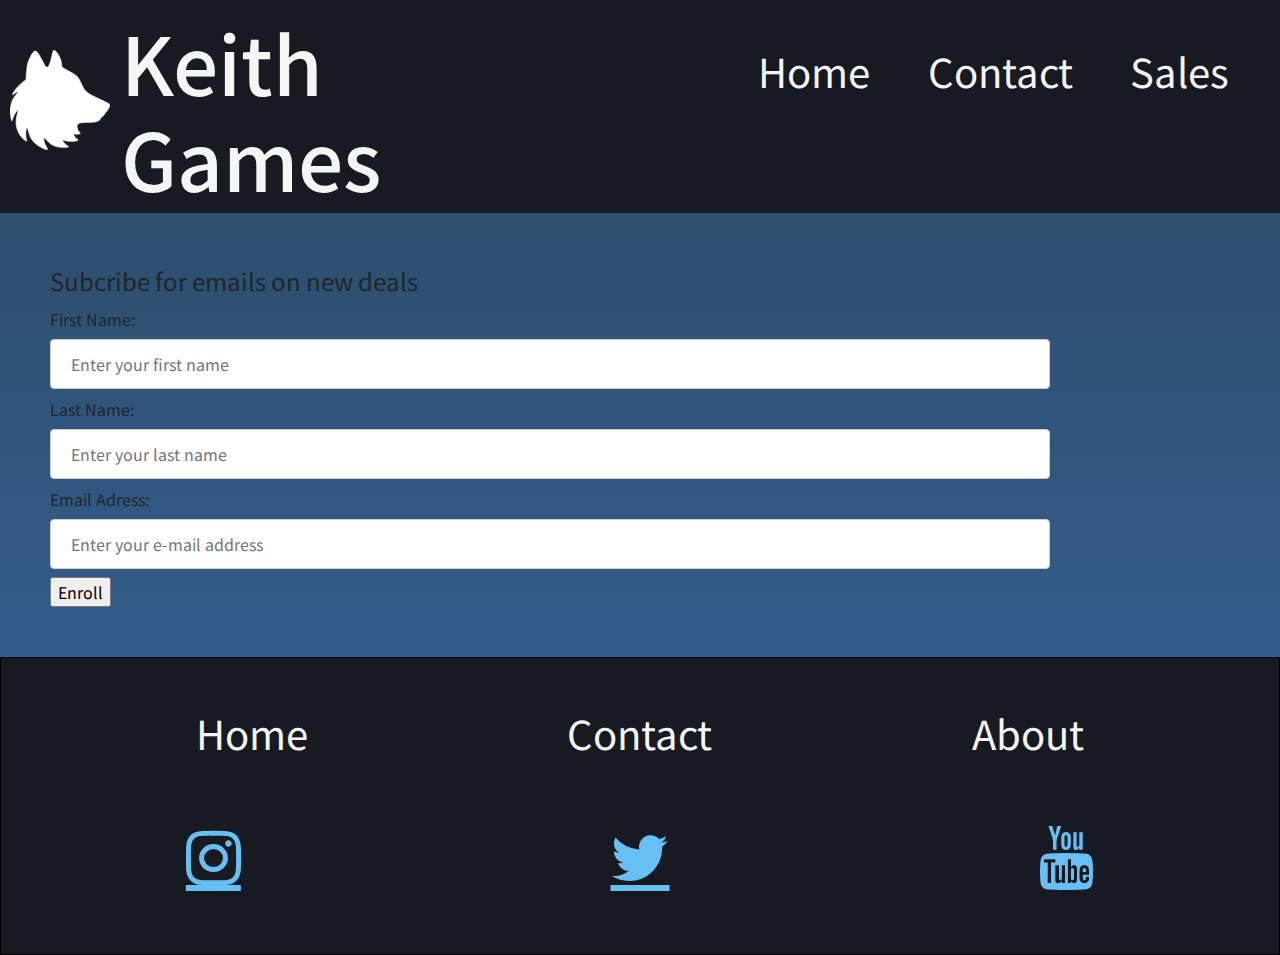
<file: contact.html>
<!DOCTYPE html>
<html lang="en">
<head>
    <meta charset="UTF-8">
    <meta name="viewport" content="width=device-width, initial-scale=1.0">
    <title>Contact</title>
   <!-- Add icon library -->
   <link rel="stylesheet" href="https://cdnjs.cloudflare.com/ajax/libs/font-awesome/4.7.0/css/font-awesome.min.css">
   <!--font-family: 'Noto Sans TC', sans-serif;
       font-family: 'Noto Serif', serif;-->
   <link rel="preconnect" href="https://fonts.gstatic.com">
   <link href="https://fonts.googleapis.com/css2?family=Noto+Sans+TC&family=Noto+Serif&display=swap" rel="stylesheet">
   <link rel="stylesheet" href="assets/bootstrap-5.0.0-beta1-dist/css/bootstrap.css">
   <link rel="stylesheet" href="css/style.css">
   <script type="text/javascript" src="js/script.js"></script>
   <script src ="assets/bootstrap-5.0.0-beta1-dist/js/bootstrap.bundle.js"></script>

</head>
<header>
    <div class="header-container">
      <div class="header-flex">
        <div class="headerlogo">
        <img src="img/wolfhead.png">
        <h1>Keith Games</h1>
        </div>
        <nav>
          <a href ="index.html">Home</a>
          <a href ="contact.html">Contact</a>
          <a href ="sales.html">Sales</a>
        </nav>
      </div>
    </div>
</header>
<body>
    <form>
        <fieldset>
            <legend>Subcribe for emails on new deals</legend>
            First Name: <input name="firstname" type="text" required="required" placeholder="Enter your first name" />
            Last Name: <input name="lastname" type="text" required="required" placeholder="Enter your last name" />
            Email Adress: <input name="emailAdress" type="email" required="required" 
            placeholder="Enter your e-mail address" />
           
        </fieldset>
        <input type ="submit" value="Enroll" />
    </form>

    <footer>
        <div class="footerFlex">
        <nav class="footerNav">
          <a href ="index.html">Home</a>
          <a href ="contact.html">Contact</a>
          <a href ="sales.html">About</a>
        </nav>
      </div>
        <div class="socialMedia">
          <a href="#" class="fa fa-instagram"></a>
          <a href="#" class="fa fa-twitter"></a>
          <a href="#" class="fa fa-youtube"></a>
        </div>
      </footer>
</body>
</html>
</file>
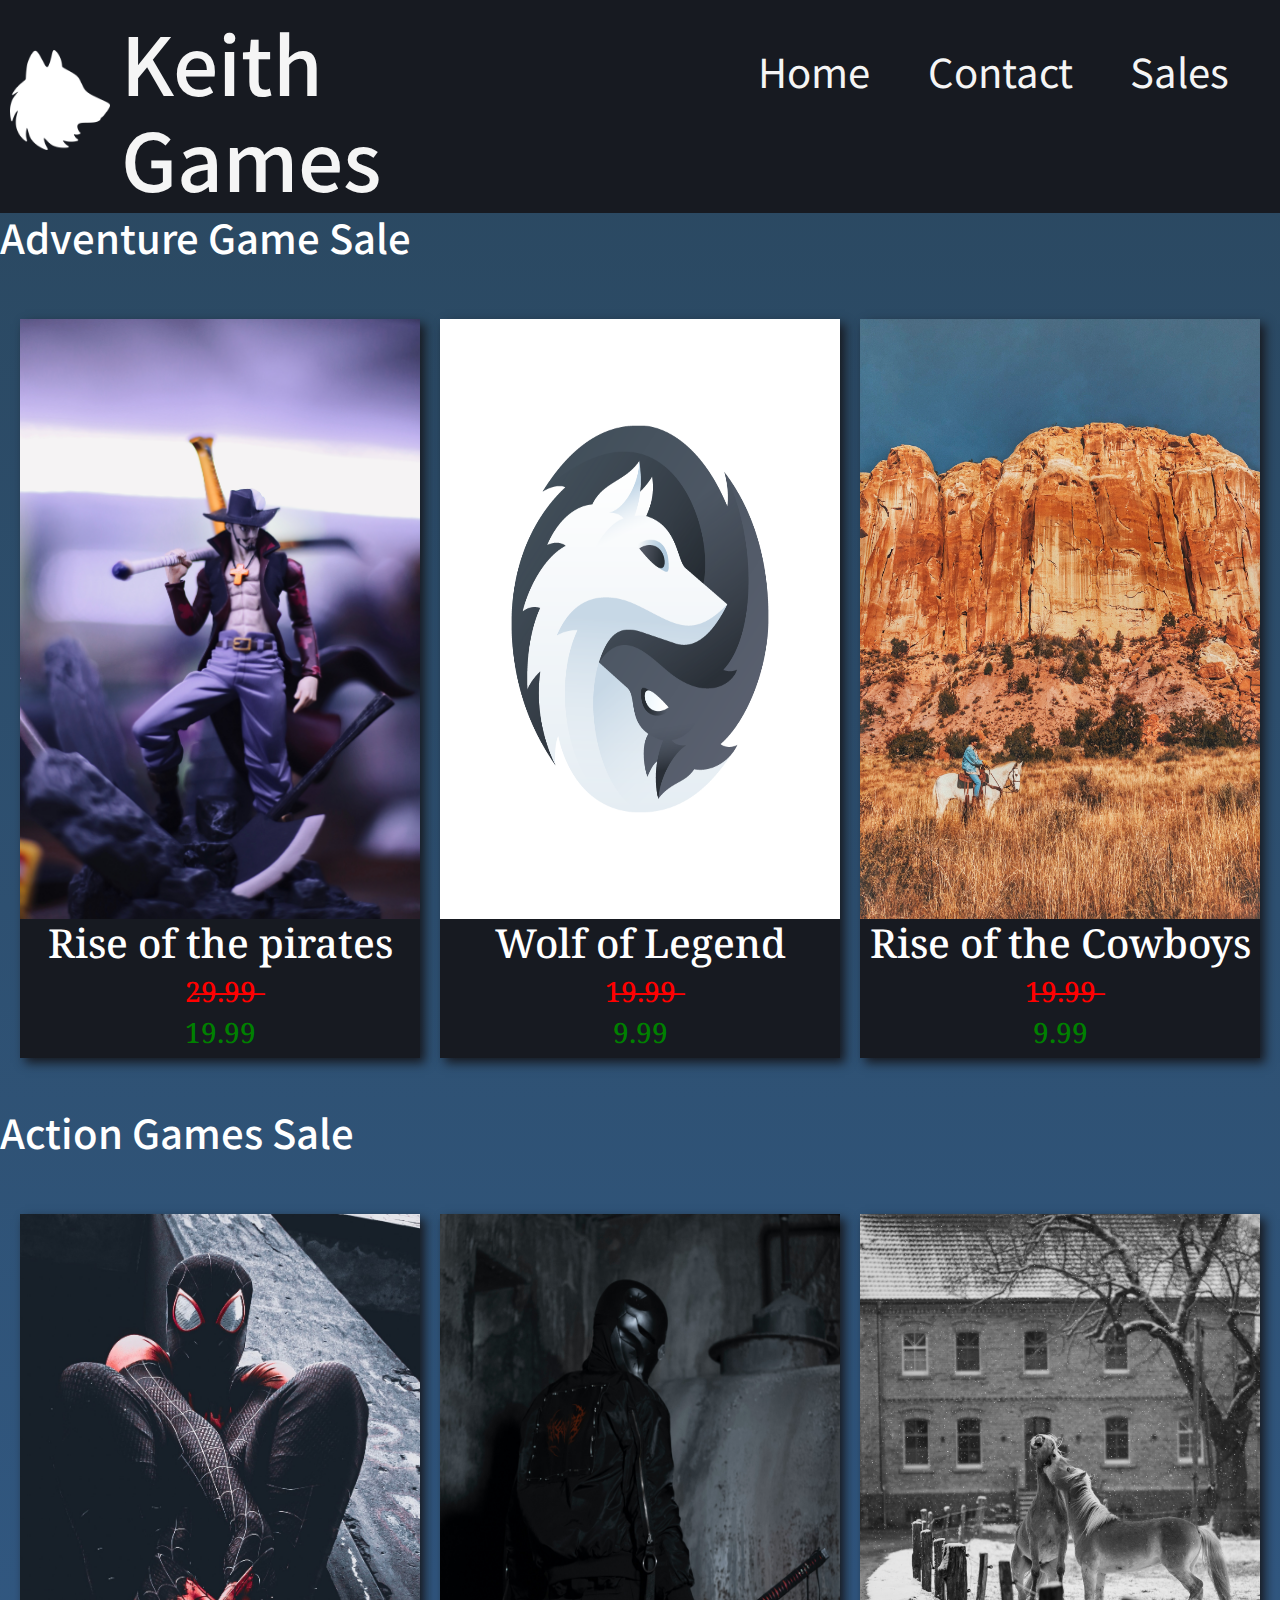
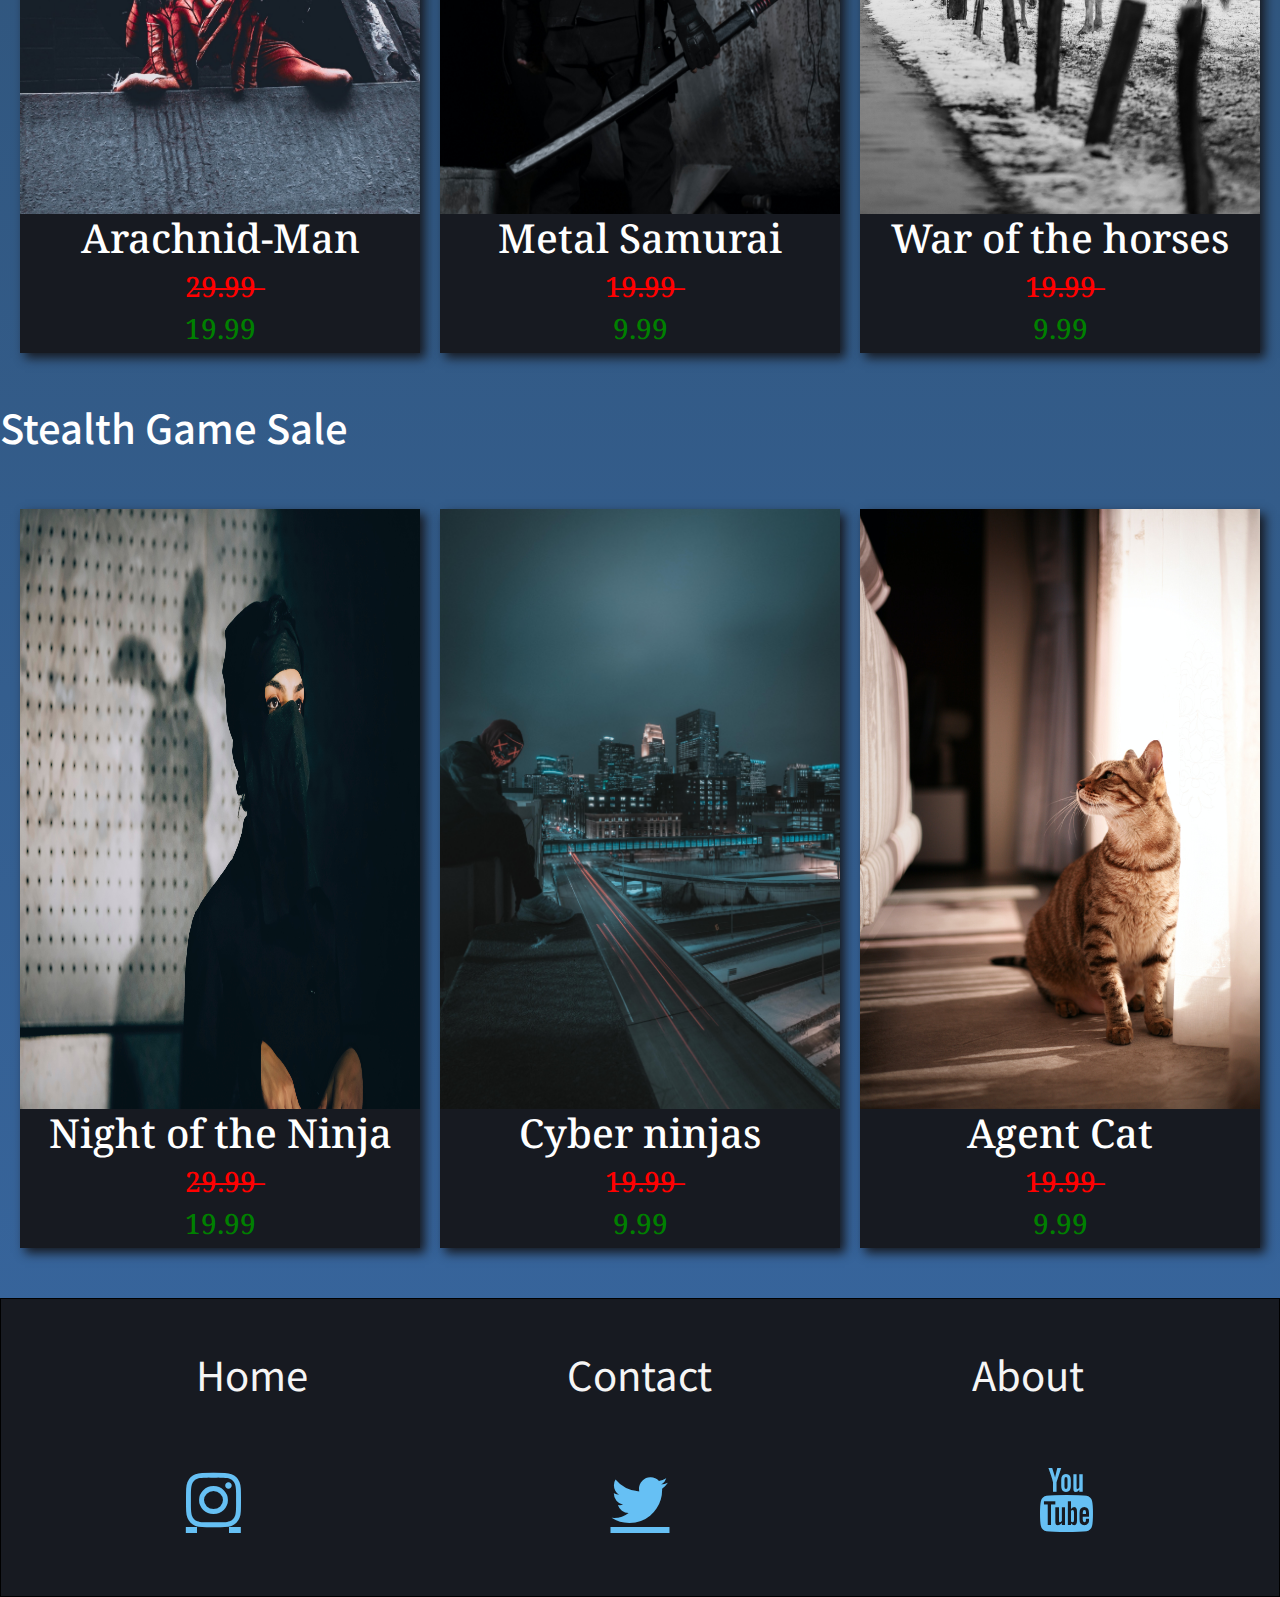
<file: sales.html>
<!DOCTYPE html>
<html lang="en">
<head>
    <meta charset="UTF-8">
    <meta name="viewport" content="width=device-width, initial-scale=1.0">
    <title>Sales</title>
    <!-- Add icon library -->
    <link rel="stylesheet" href="https://cdnjs.cloudflare.com/ajax/libs/font-awesome/4.7.0/css/font-awesome.min.css">
    <!--font-family: 'Noto Sans TC', sans-serif;
        font-family: 'Noto Serif', serif;-->
    <link rel="preconnect" href="https://fonts.gstatic.com">
    <link href="https://fonts.googleapis.com/css2?family=Noto+Sans+TC&family=Noto+Serif&display=swap" rel="stylesheet">
    <link rel="stylesheet" href="assets/bootstrap-5.0.0-beta1-dist/css/bootstrap.css">
    <link rel="stylesheet" href="css/style.css">
    <script type="text/javascript" src="js/script.js"></script>
    
    <script src ="assets/bootstrap-5.0.0-beta1-dist/js/bootstrap.bundle.js"></script>
</head>
<header>
    <div class="header-container">
      <div class="header-flex">
        <div class="headerlogo">
        <img src="img/wolfhead.png">
        <h1>Keith Games</h1>
        </div>
        <nav>
          <a href ="index.html">Home</a>
          <a href ="contact.html">Contact</a>
          <a href ="sales.html">Sales</a>
        </nav>
      </div>
    </div>
</header>
<body>
    <!--Adventure Game Sale-->
    <div class="subtitles">
    <h2>Adventure Game Sale</h2>
    </div>
    <div class="offers">
        <section class="offer-container">
          <div class="product-group-text">
            <img src="img/mihawk.jpg" id="myImage1"/>
              <h2>Rise of the pirates</h2>
              <h3 style="color:red">2̶9̶.̶9̶9̶</h3>
              <h3>19.99</h3>
              </div>
      </section>
      <section class="offer-container">
          <div class="product-group-text">
            <img src="img/wolf.png" id="myImage"/>
              <h2>Wolf of Legend</h2>
              <h3 style="color:red">1̶9̶.̶9̶9̶</h3>
              <h3>9.99</h3>
            </div>
          </section>
          <section class="offer-container">
            <div class="product-group-text">
              <img src="img/cowboy.jpg" id="myImage"/>
                <h2>Rise of the Cowboys</h2>
                <h3 style="color:red">1̶9̶.̶9̶9̶</h3>
                <h3>9.99</h3>
              </div>
            </section>
              </div>
    <!--Action Game Sale-->
    <div class="subtitles">
        <h2>Action Games Sale</h2>
    </div>   
    <div class="offers">
        <section class="offer-container">
          <div class="product-group-text">
            <img src="img/spider.jpg" id="myImage"/>
              <h2>Arachnid-Man</h2>
              <h3 style="color:red">2̶9̶.̶9̶9̶</h3>
              <h3>19.99</h3>
              </div>
      </section>
      <section class="offer-container">
          <div class="product-group-text">
            <img src="img/sword.jpg" id="myImage"/>
              <h2>Metal Samurai</h2>
              <h3 style="color:red">1̶9̶.̶9̶9̶</h3>
              <h3>9.99</h3>
            </div>
          </section>
          <section class="offer-container">
            <div class="product-group-text">
              <img src="img/horses.jpg" id="myImage"/>
                <h2>War of the horses</h2>
                <h3 style="color:red">1̶9̶.̶9̶9̶</h3>
                <h3>9.99</h3>
              </div>
            </section>
              </div>   
<!--Stealth Game Sale-->
<div class="subtitles">
    <h2>Stealth Game Sale</h2>
    </div>
    <div class="offers">
        <section class="offer-container">
          <div class="product-group-text">
            <img src="img/ninja.jpg" id="myImage"/>
              <h2>Night of the Ninja</h2>
              <h3 style="color:red">2̶9̶.̶9̶9̶</h3>
              <h3>19.99</h3>
              </div>
      </section>
      <section class="offer-container">
          <div class="product-group-text">
            <img src="img/city.jpg" id="myImage"/>
              <h2>Cyber ninjas</h2>
              <h3 style="color:red">1̶9̶.̶9̶9̶</h3>
              <h3>9.99</h3>
            </div>
          </section>
          <section class="offer-container">
            <div class="product-group-text">
              <img src="img/Ninja Cat.jpg" id="myImage3"/>
                <h2>Agent Cat</h2>
                <h3 style="color:red">1̶9̶.̶9̶9̶</h3>
                <h3>9.99</h3>
              </div>
            </section>
              </div>
    <footer>
                <div class="footerFlex">
                <nav class="footerNav">
                  <a href ="#">Home</a>
                  <a href ="contact.html">Contact</a>
                  <a href ="#">About</a>
                </nav>
              </div>
                <div class="socialMedia">
                  <a href="#" class="fa fa-instagram"></a>
                  <a href="#" class="fa fa-twitter"></a>
                  <a href="#" class="fa fa-youtube"></a>
                </div>
    </footer>
              
</body>
</html>
</file>
<file: css/style.css>
/* *{
    border:1px solid black;
}  */
body{
    background: linear-gradient(#2a475e, #3867a1);
    font-family: 'Noto Sans TC', sans-serif;
}
/*banner*/
h1{
    color: whitesmoke;
    font-size: 5rem;
    
}

.header-container{
    background-color: #171a21;

}

header nav{
    width: 50%;
    align-items: center;
    display: flex;
    margin-left: 14%;
    justify-content: center;
    height: 1%;
    margin-top: 3.2%;
}

nav a{
    text-decoration: none;
    color:whitesmoke;
    font-size: 2.5rem;
    margin: 0 5%;
    margin-left: 5%;
    transition: 0.5s;
}

nav a:hover{
    text-shadow:2px 2px 10px white;
    color: white;
}

header img{
    width: 100px;
    height: 100px;
    margin: 0 2% 5% 10px;
    
}

.header-flex{
    display:flex;
    justify-content: space-evenly;
}

.headerlogo{
    display:flex;
    justify-content: space-evenly;
    align-items: center;
    margin-top: 1%;

}
/*Carousel*/
img{
    width: 100%;
    height: 600px;
    text-shadow: 2px 2px 5px black;
}

.carousel{
    width: 50%;
    display: block;
    margin-left: auto;
    margin-right: auto;
}

/*banners*/
h3{
    display: center;
    color:green;
}

h2{
   color: white;
   font-size: 2.5rem;
}
@media (min-width: 1600px){
.subtitles{
    border-right: 3px solid white;
    width: 10%;
    border-bottom: 3px solid white;
    margin: 2.5% 0 0 5%;
    background-color: #1b2838;
    text-align:center;
    border-top-left-radius: 10%;
}
.subtitlesTwo{
    border-right: 3px solid white;
    width: 15%;
    border-bottom: 3px solid white;
    margin: 2.5% 0 0 5%;
    background-color: #1b2838;
    text-align:center;
    border-top-left-radius: 10%;
}
}
/*sale banners*/
.offer-container {
    width: 400px;
    margin: 50px auto;
    background-color: #171a21;
    box-shadow: 5px 5px 10px #171a21;
    text-align: center;
    font-family: 'Noto Serif', serif;
}

.offer-container p{
    color:white;
}

.container{
    border-bottom: 1px solid white;
    width: 100%;
    padding-bottom: 5%;
    margin-bottom: 6%;
}

.carousel-item{
    box-shadow: 5px 5px 10px #171a21;
}

/*footer*/
footer{
    width: 100%;
    border: 1px solid black;
    text-align: center;
    background-color: #171a21;
    padding-bottom: 5%;
    align-items: center;
}

.footerNav{
    display:flex;
    justify-content: space-evenly;
    margin-top: 3.5%;
    width: 100%;
    margin-bottom: 5%;
}

.footerFlex{
    display:flex;
    justify-content: center;
}

.socialMedia{
    font-size: 4rem;
    display: flex;
    justify-content: space-around;
}
div.socialMedia a{
    color: #66c0f4;
}

form{
    padding:50px;
}

fieldset{
    width: 500px;
}

/*form*/
input[type=text], select {
    width: 200%;
    padding: 12px 20px;
    margin: 8px 0;
    display: inline-block;
    border: 1px solid #ccc;
    border-radius: 4px;
    box-sizing: border-box;
  }

  input[type=email], select {
    width: 200%;
    padding: 12px 20px;
    margin: 8px 0;
    display: inline-block;
    border: 1px solid #ccc;
    border-radius: 4px;
    box-sizing: border-box;
  }
  .image{
  width: 20%;
    height: 50px;
    text-shadow: 2px 2px 5px black;
    display:flex;
   
  }
@media only screen and (min-width: 992px) {
    .offers {
        display: flex;
        flex-wrap: wrap;
        justify-content: space-evenly;
    }

    .offer-container {
        margin-left: 0;
        margin-right: 0;
    }
}

@media (max-width:950px){
    h1{
        color: whitesmoke;
        font-size: 3rem;
    }
    
    .header-container{
        background-color: #171a21;
    }
    
    header nav{
        width: 30%;
        align-items: center;
        display: flex;
        flex-direction: column;
        justify-content: center;
        height: 1%;
        margin: 0 auto;
    }
    
    nav a{
        text-decoration: none;
        color:whitesmoke;
        font-size: 2rem;
        margin: 0 5%;
        margin-left: 3%;
        transition: 0.5s;
    }
    
    nav a:hover{
        text-shadow:2px 2px 10px white;
        color: white;
    }
    
    header img{
        display:none;
        width: 100px;
        height: 100px;
        margin: 0 2% 5% 10px;
        
    }
    
    .header-flex{
        display:flex;
        justify-content: center;
        align-items: center ;
        flex-direction: column;
    }
    
    .headerlogo{
        display: flex;
        justify-content: space-evenly;
        align-items: center;
        margin-top: 1%;
    
    }
}
</file>
